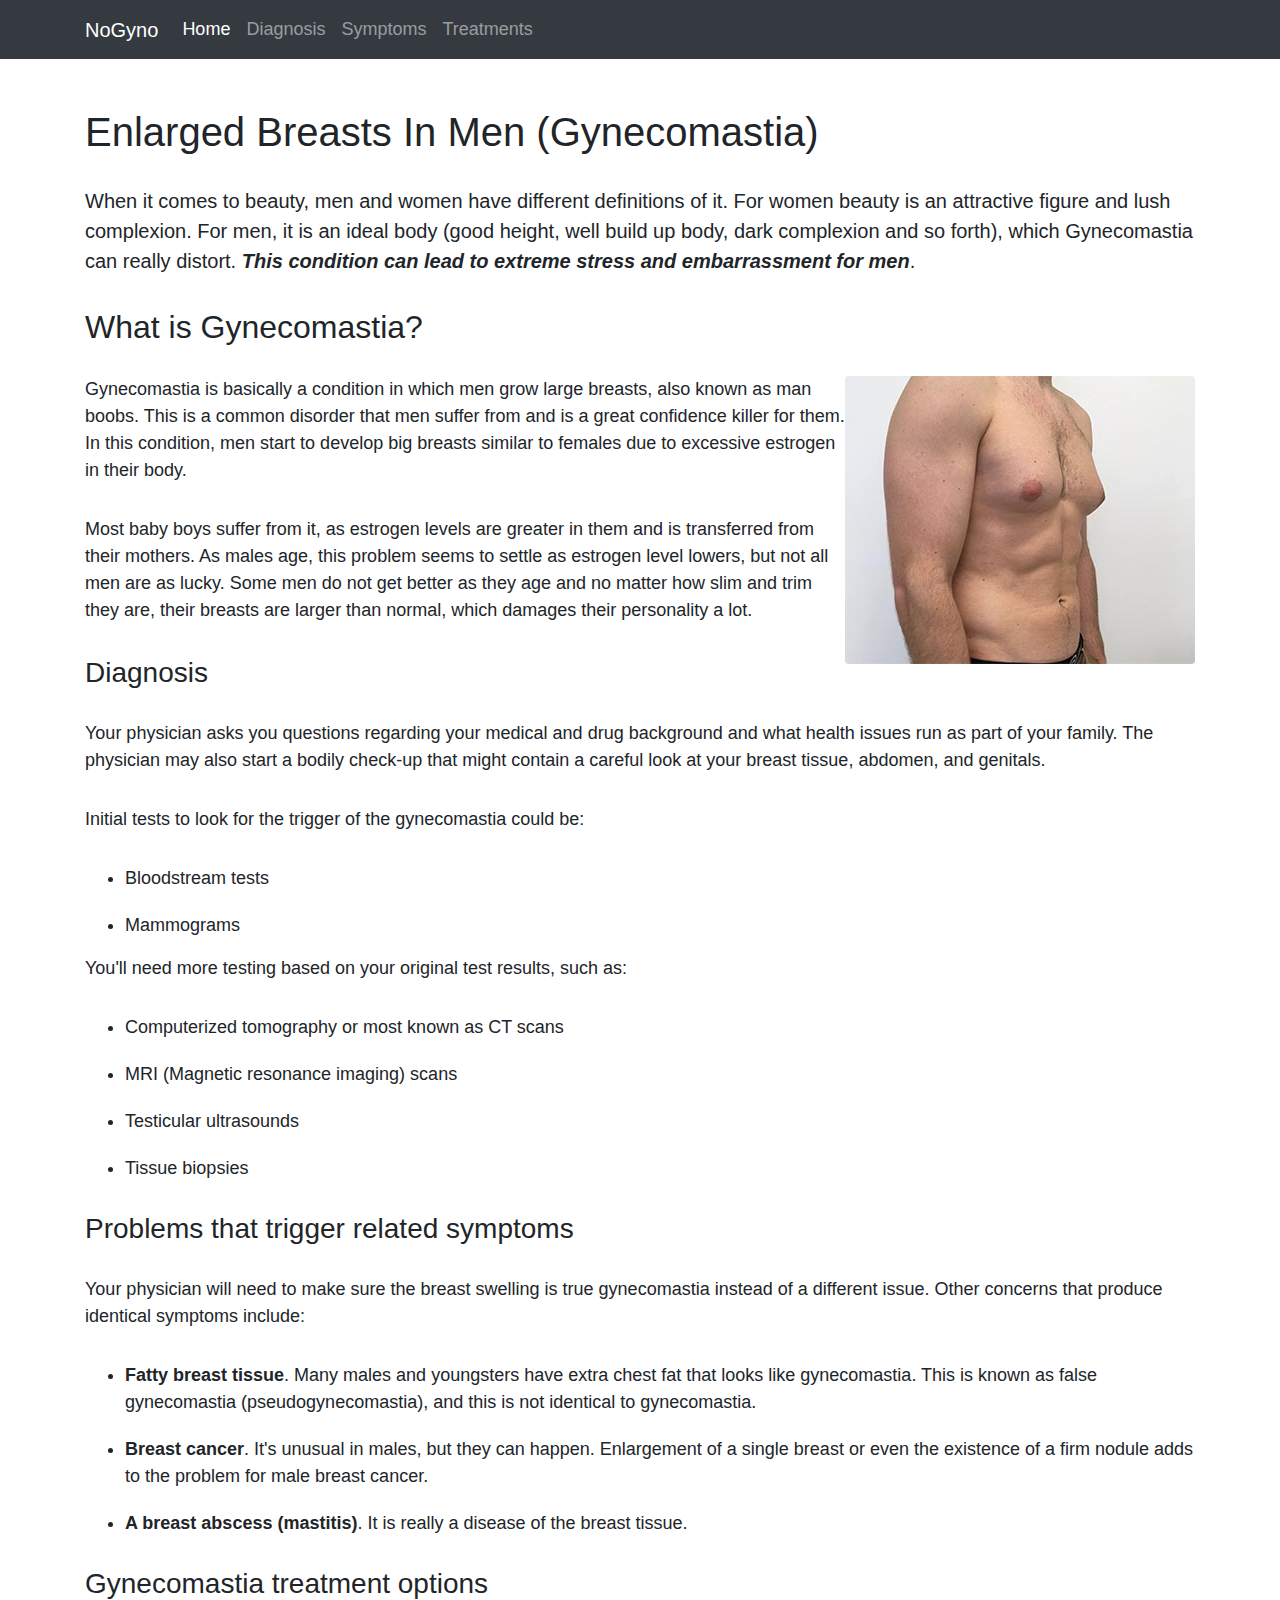
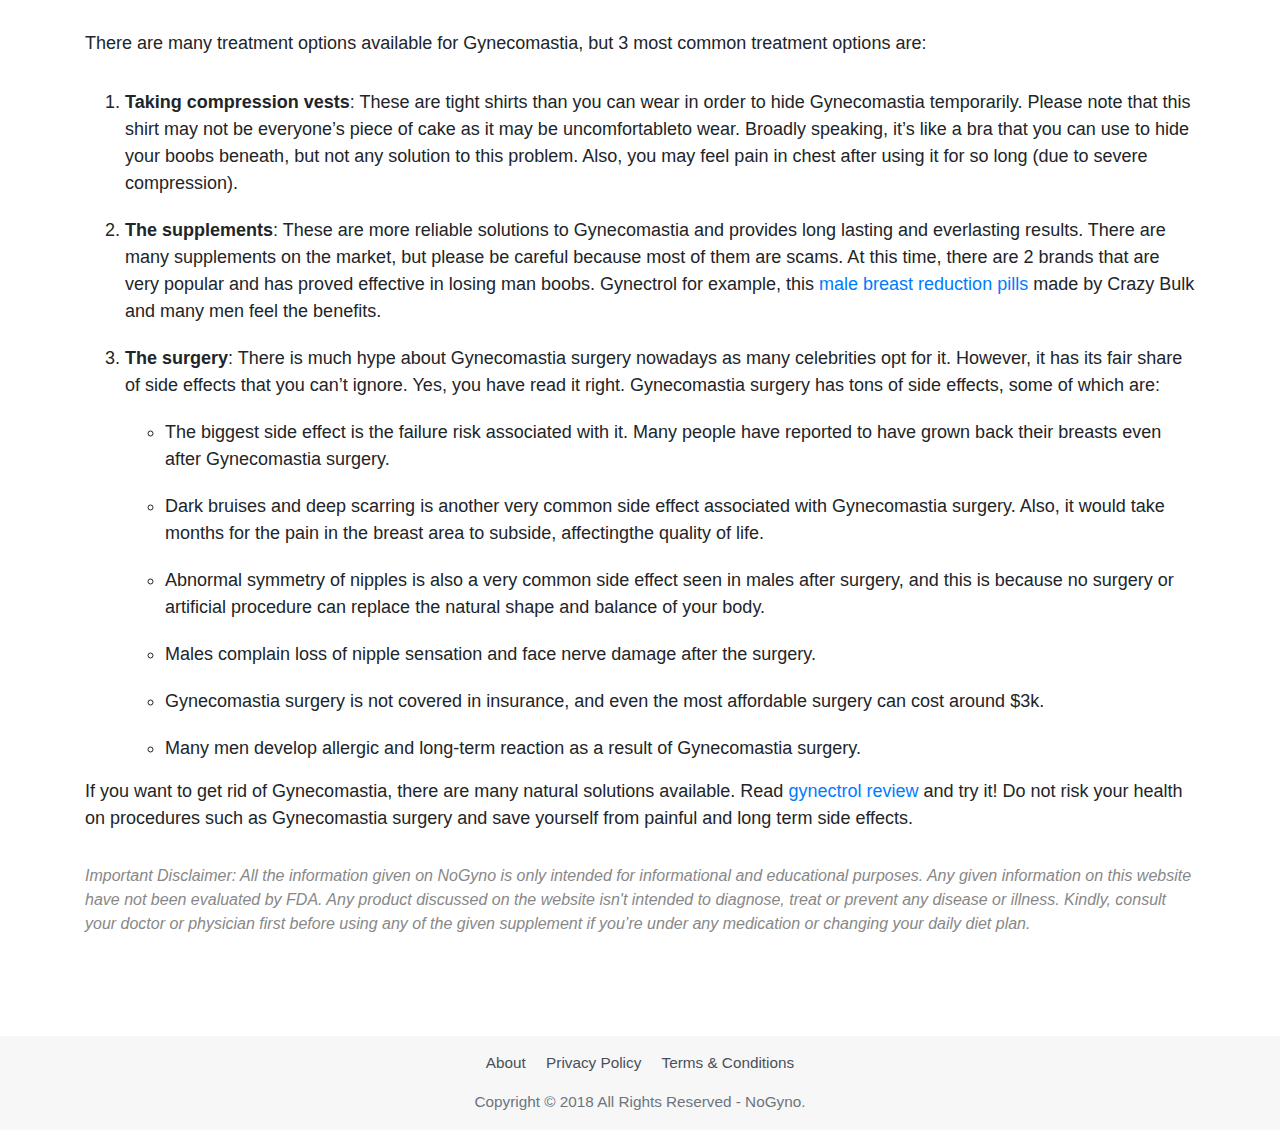
<file: index.html>
<!doctype html>
<html lang="en">
  <head>
    <!-- Required meta tags -->
    <meta charset="utf-8">
    <meta name="viewport" content="width=device-width, initial-scale=1, shrink-to-fit=no">
    <meta name="description" content="Enlarged Breasts In Men (Gynecomastia)">
    <meta name="author" content="Ashley Wilcox">
    <link rel="icon" href="favicon.ico">
    <title>Enlarged Breasts In Men (Gynecomastia) - NoGyno</title>

    <!-- Bootstrap CSS -->
    <link rel="stylesheet" href="https://maxcdn.bootstrapcdn.com/bootstrap/4.0.0/css/bootstrap.min.css" integrity="sha384-Gn5384xqQ1aoWXA+058RXPxPg6fy4IWvTNh0E263XmFcJlSAwiGgFAW/dAiS6JXm" crossorigin="anonymous">
    <link href="style.css" rel="stylesheet">
    <meta property="og:locale" content="en_US" />
<meta property="og:type" content="article" />
<meta property="og:title" content="Enlarged Breasts In Men (Gynecomastia)" />
<meta property="og:description" content="Gynecomastia is basically a condition in which men grow large breasts, also known as man boobs. This is a common disorder that men suffer from and is a great confidence killer for them." />
<meta property="og:url" content="https://nogyno.netlify.com/" />
<meta property="og:site_name" content="Ashley Blog" />
<meta property="article:publisher" content="https://nogyno.netlify.com/" />
<meta property="article:author" content="https://nogyno.netlify.com/" />
<meta property="article:tag" content="gynecomastia" />
<meta property="article:tag" content="man boobs" />
<meta property="article:tag" content="enlarged male breasts" />
<meta property="article:tag" content="male breasts reduction pills" />
<meta property="article:section" content="Gynecomastia" />
<meta property="article:published_time" content="2019-06-06T07:54:10+00:00" />
<meta property="article:modified_time" content="2019-06-17T23:24:01+00:00" />
<meta property="og:updated_time" content="2019-06-17T23:24:01+00:00" />
<meta property="og:image" content="images/gynecomastia.jpg" />
<meta name="twitter:card" content="summary"/>
<meta name="twitter:description" content="Gynecomastia is basically a condition in which men grow large breasts, also known as man boobs. This is a common disorder that men suffer from and is a great confidence killer for them."/>
<meta name="twitter:title" content="Enlarged Breasts In Men (Gynecomastia)"/>
<meta name="twitter:site" content="@iamashleywilcox"/>
<meta name="twitter:domain" content="iamashleywilcox"/>
<meta name="twitter:image" content="images/gynecomastia.jpg"/>
<meta name="twitter:creator" content="@iamashleywilcox"/>
    
  </head>
  <body>

  <header>
      <!-- Fixed navbar -->
      <nav class="navbar navbar-expand-md navbar-dark fixed-top bg-dark">
      <div class="container">
        <a class="navbar-brand" href="https://nogyno.netlify.com/">NoGyno</a>
        <button class="navbar-toggler" type="button" data-toggle="collapse" data-target="#navbarCollapse" aria-controls="navbarCollapse" aria-expanded="false" aria-label="Toggle navigation">
          <span class="navbar-toggler-icon"></span>
        </button>
        <div class="collapse navbar-collapse" id="navbarCollapse">
          <ul class="navbar-nav mr-auto">
            <li class="nav-item active">
              <a class="nav-link" href="https://nogyno.netlify.com/">Home <span class="sr-only">(current)</span></a>
            </li>
            <li class="nav-item">
              <a class="nav-link" href="#Diagnosis">Diagnosis</a>
            </li>
            <li class="nav-item">
              <a class="nav-link" href="#Symptoms">Symptoms</a>
            </li>
            <li class="nav-item">
              <a class="nav-link" href="#Treatments">Treatments</a>
            </li>
          </ul>         
        </div>
        </div>
      </nav>
    </header>

    <!-- Begin page content -->
    <main role="main" class="container">
      <h1 class="mt-5">Enlarged Breasts In Men (Gynecomastia)</h1>
      
      <p class="lead">When it comes to beauty, men and women have different definitions of it. For women beauty is an attractive figure and lush complexion. For men, it is an ideal body (good height, well build up body, dark complexion and so forth), which Gynecomastia can really distort. <span class="fgr">This condition can lead to extreme stress and embarrassment for men</span>.</p>

<h2>What is Gynecomastia?</h2>
<img src="images/gyno-man-boobs.jpg" alt="gynecomastia" class="rounded float-right gbr"><p>Gynecomastia is basically a condition in which men grow large breasts, also known as man boobs. This is a common disorder that men suffer from and is a great confidence killer for them. In this condition, men start to develop big breasts similar to females due to excessive estrogen in their body.</p>

<p>Most baby boys suffer from it, as estrogen levels are greater in them and is transferred from their mothers. As males age, this problem seems to settle as estrogen level lowers, but not all men are as lucky. Some men do not get better as they age and no matter how slim and trim they are, their breasts are larger than normal, which damages their personality a lot.</p>

<h3 id="Diagnosis">Diagnosis</h3>
<p>Your physician asks you questions regarding your medical and drug background and what health issues run as part of your family. The physician may also start a bodily check-up that might contain a careful look at your breast tissue, abdomen, and genitals.</p>

<p>Initial tests to look for the trigger of the gynecomastia could be:</p>
<ul>
<li>Bloodstream tests</li>
<li>Mammograms</li>
</ul>

<p>You'll need more testing based on your original test results, such as:</p>
<ul>
<li>Computerized tomography or most known as CT scans</li>
<li>MRI (Magnetic resonance imaging) scans</li>
<li>Testicular ultrasounds</li>
<li>Tissue biopsies</li>
</ul>

<h3 id="Symptoms">Problems that trigger related symptoms</h3>
<p>Your physician will need to make sure the breast swelling is true gynecomastia instead of a different issue. Other concerns that produce identical symptoms include:</p>
<ul>
<li><b>Fatty breast tissue</b>. Many males and youngsters have extra chest fat that looks like gynecomastia. This is known as false gynecomastia (pseudogynecomastia), and this is not identical to gynecomastia.</li>
<li><b>Breast cancer</b>. It's unusual in males, but they can happen. Enlargement of a single breast or even the existence of a firm nodule adds to the problem for male breast cancer.</li>
<li><b>A breast abscess (mastitis)</b>. It is really a disease of the breast tissue.</li>
</ul>

<h3 id="Treatments">Gynecomastia treatment options</h3>

<p>There are many treatment options available for Gynecomastia, but 3 most common treatment options are:</p>
<ol>
<li><b>Taking compression vests</b>: These are tight shirts than you can wear in order to hide Gynecomastia temporarily. Please note that this shirt may not be everyone’s piece of cake as it may be uncomfortableto wear. Broadly speaking, it’s like a bra that you can use to hide your boobs beneath, but not any solution to this problem. Also, you may feel pain in chest after using it for so long (due to severe compression).</li>

<li><b>The supplements</b>: These are more reliable solutions to Gynecomastia and provides long lasting and everlasting results. There are many supplements on the market, but please be careful because most of them are scams. At this time, there are 2 brands that are very popular and has proved effective in losing man boobs. Gynectrol for example, this <a href="https://www.ashleywilcoxauthor.com/male-breast-reduction-pills/">male breast reduction pills</a> made by Crazy Bulk and many men feel the benefits.</li>

<li><b>The surgery</b>: There is much hype about Gynecomastia surgery nowadays as many celebrities opt for it. However, it has its fair share of side effects that you can’t ignore. Yes, you have read it right. Gynecomastia surgery has tons of side effects, some of which are:
<ul>
 <li>The biggest side effect is the failure risk associated with it. Many people have reported to have grown back their breasts even after Gynecomastia surgery.</li>
<li>Dark bruises and deep scarring is another very common side effect associated with Gynecomastia surgery. Also, it would take months for the pain in the breast area to subside, affectingthe quality of life.</li>
<li>Abnormal symmetry of nipples is also a very common side effect seen in males after surgery, and this is because no surgery or artificial procedure can replace the natural shape and balance of your body.</li>
<li>Males complain loss of nipple sensation and face nerve damage after the surgery.</li>
<li>Gynecomastia surgery is not covered in insurance, and even the most affordable surgery can cost around $3k.</li>
<li>Many men develop allergic and long-term reaction as a result of Gynecomastia surgery.</li>
</ul>
</li>
</ol>

<p>If you want to get rid of Gynecomastia, there are many natural solutions available. Read <a href="https://www.ashleywilcoxauthor.com/gynectrol-review/">gynectrol review</a> and try it! Do not risk your health on procedures such as Gynecomastia surgery and save yourself from painful and long term side effects.</p>

<p class="disclosure">Important Disclaimer: All the information given on NoGyno is only intended for informational and educational purposes. Any given information on this website have not been evaluated by FDA. Any product discussed on the website isn't intended to diagnose, treat or prevent any disease or illness. Kindly, consult your doctor or physician first before using any of the given supplement if you’re under any medication or changing your daily diet plan.</p>
    </main>

<footer class="bd-footer text-muted">
  <div class="container-fluid p-3 p-md-5">
    <ul class="bd-footer-links">
     <li><a href="/about">About</a></li>
     <li><a href="/privacy">Privacy Policy</a></li>
     <li><a href="/terms">Terms & Conditions</a></li>        
    </ul>
    <p>Copyright © 2018 All Rights Reserved - NoGyno.</p>
  </div>
</footer>    

    <script type="application/ld+json">
{
  "@context": "https://schema.org",
  "@type": "NewsArticle",
  "mainEntityOfPage": {
    "@type": "WebPage"    
  },
  "headline": "Article headline",
  "image": [
    "https://nogyno.netlify.com/images/gyno-man-boobs.jpg"    
   ],
  "datePublished": "2019-06-06T07:54:10+00:00",
  "dateModified": "2019-06-17T23:24:01+00:00",
  "author": {
    "@type": "Person",
    "name": "Ashley Wilcox"
  },
   "publisher": {
    "@type": "Organization",
    "name": "NoGynoPowers",
    "logo": {
      "@type": "ImageObject",
      "url": "https://nogyno.netlify.com/images/ashley-wilcox.jpeg"
    }
  },
  "description": "Gynecomastia is basically a condition in which men grow large breasts, also known as man boobs"
}
</script>

    <!-- Optional JavaScript -->
    <!-- jQuery first, then Popper.js, then Bootstrap JS -->
    <script src="https://code.jquery.com/jquery-3.2.1.slim.min.js" integrity="sha384-KJ3o2DKtIkvYIK3UENzmM7KCkRr/rE9/Qpg6aAZGJwFDMVNA/GpGFF93hXpG5KkN" crossorigin="anonymous"></script>
    <script src="https://cdnjs.cloudflare.com/ajax/libs/popper.js/1.12.9/umd/popper.min.js" integrity="sha384-ApNbgh9B+Y1QKtv3Rn7W3mgPxhU9K/ScQsAP7hUibX39j7fakFPskvXusvfa0b4Q" crossorigin="anonymous"></script>
    <script src="https://maxcdn.bootstrapcdn.com/bootstrap/4.0.0/js/bootstrap.min.js" integrity="sha384-JZR6Spejh4U02d8jOt6vLEHfe/JQGiRRSQQxSfFWpi1MquVdAyjUar5+76PVCmYl" crossorigin="anonymous"></script>
  </body>
</html>
</file>
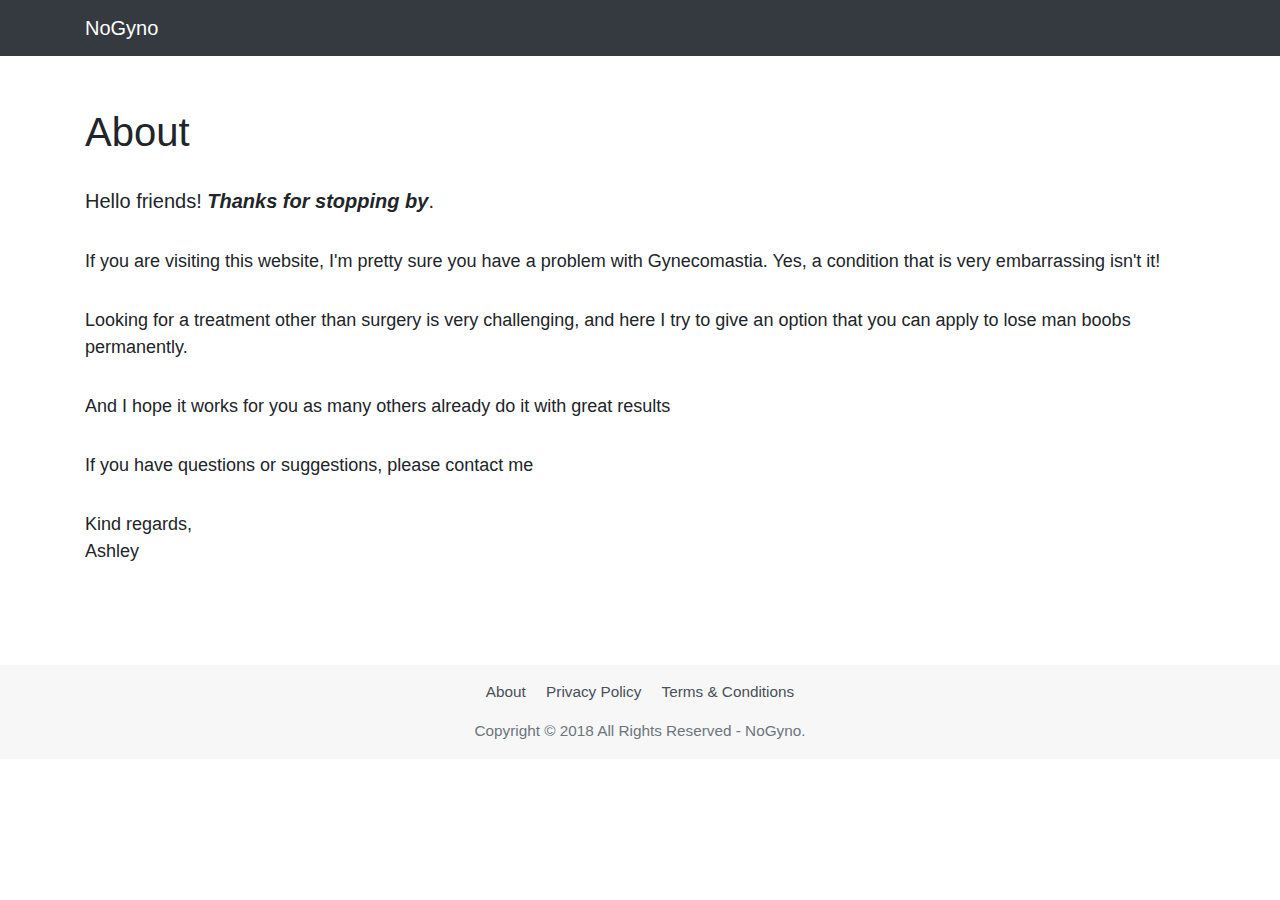
<file: about.html>
<!doctype html>
<html lang="en">
  <head>
    <!-- Required meta tags -->
    <meta charset="utf-8">
    <meta name="viewport" content="width=device-width, initial-scale=1, shrink-to-fit=no">    
    <meta name="author" content="Ashley Wilcox">
    <link rel="icon" href="favicon.ico">
    <title>About - NoGyno</title>

    <!-- Bootstrap CSS -->
    <link rel="stylesheet" href="https://maxcdn.bootstrapcdn.com/bootstrap/4.0.0/css/bootstrap.min.css" integrity="sha384-Gn5384xqQ1aoWXA+058RXPxPg6fy4IWvTNh0E263XmFcJlSAwiGgFAW/dAiS6JXm" crossorigin="anonymous">
    <link href="style.css" rel="stylesheet">
        
  </head>
  <body>

  <header>
      <!-- Fixed navbar -->
      <nav class="navbar navbar-expand-md navbar-dark fixed-top bg-dark">
      <div class="container">
        <a class="navbar-brand" href="./">NoGyno</a>
        <button class="navbar-toggler" type="button" data-toggle="collapse" data-target="#navbarCollapse" aria-controls="navbarCollapse" aria-expanded="false" aria-label="Toggle navigation">
          <span class="navbar-toggler-icon"></span>
        </button>        
        </div>
      </nav>
    </header>

    <!-- Begin page content -->
    <main role="main" class="container">
      <h1 class="mt-5">About</h1>
      
      <p class="lead">Hello friends! <span class="fgr">Thanks for stopping by</span>.</p>

<p>If you are visiting this website, I'm pretty sure you have a problem with Gynecomastia. Yes, a condition that is very embarrassing isn't it!</p>
<p>Looking for a treatment other than surgery is very challenging, and here I try to give an option that you can apply to lose man boobs permanently.</p>
<p>And I hope it works for you as many others already do it with great results</p>
<p>If you have questions or suggestions, please contact me</p>
<p>Kind regards,<br>Ashley</p>

    </main>

<footer class="bd-footer text-muted">
  <div class="container-fluid p-3 p-md-5">
    <ul class="bd-footer-links">
     <li><a href="/about">About</a></li>
     <li><a href="/privacy">Privacy Policy</a></li>
     <li><a href="/terms">Terms & Conditions</a></li>        
    </ul>
    <p>Copyright © 2018 All Rights Reserved - NoGyno.</p>
  </div>
</footer>    

    <!-- Optional JavaScript -->
    <!-- jQuery first, then Popper.js, then Bootstrap JS -->
    <script src="https://code.jquery.com/jquery-3.2.1.slim.min.js" integrity="sha384-KJ3o2DKtIkvYIK3UENzmM7KCkRr/rE9/Qpg6aAZGJwFDMVNA/GpGFF93hXpG5KkN" crossorigin="anonymous"></script>
    <script src="https://cdnjs.cloudflare.com/ajax/libs/popper.js/1.12.9/umd/popper.min.js" integrity="sha384-ApNbgh9B+Y1QKtv3Rn7W3mgPxhU9K/ScQsAP7hUibX39j7fakFPskvXusvfa0b4Q" crossorigin="anonymous"></script>
    <script src="https://maxcdn.bootstrapcdn.com/bootstrap/4.0.0/js/bootstrap.min.js" integrity="sha384-JZR6Spejh4U02d8jOt6vLEHfe/JQGiRRSQQxSfFWpi1MquVdAyjUar5+76PVCmYl" crossorigin="anonymous"></script>
  </body>
</html>
</file>
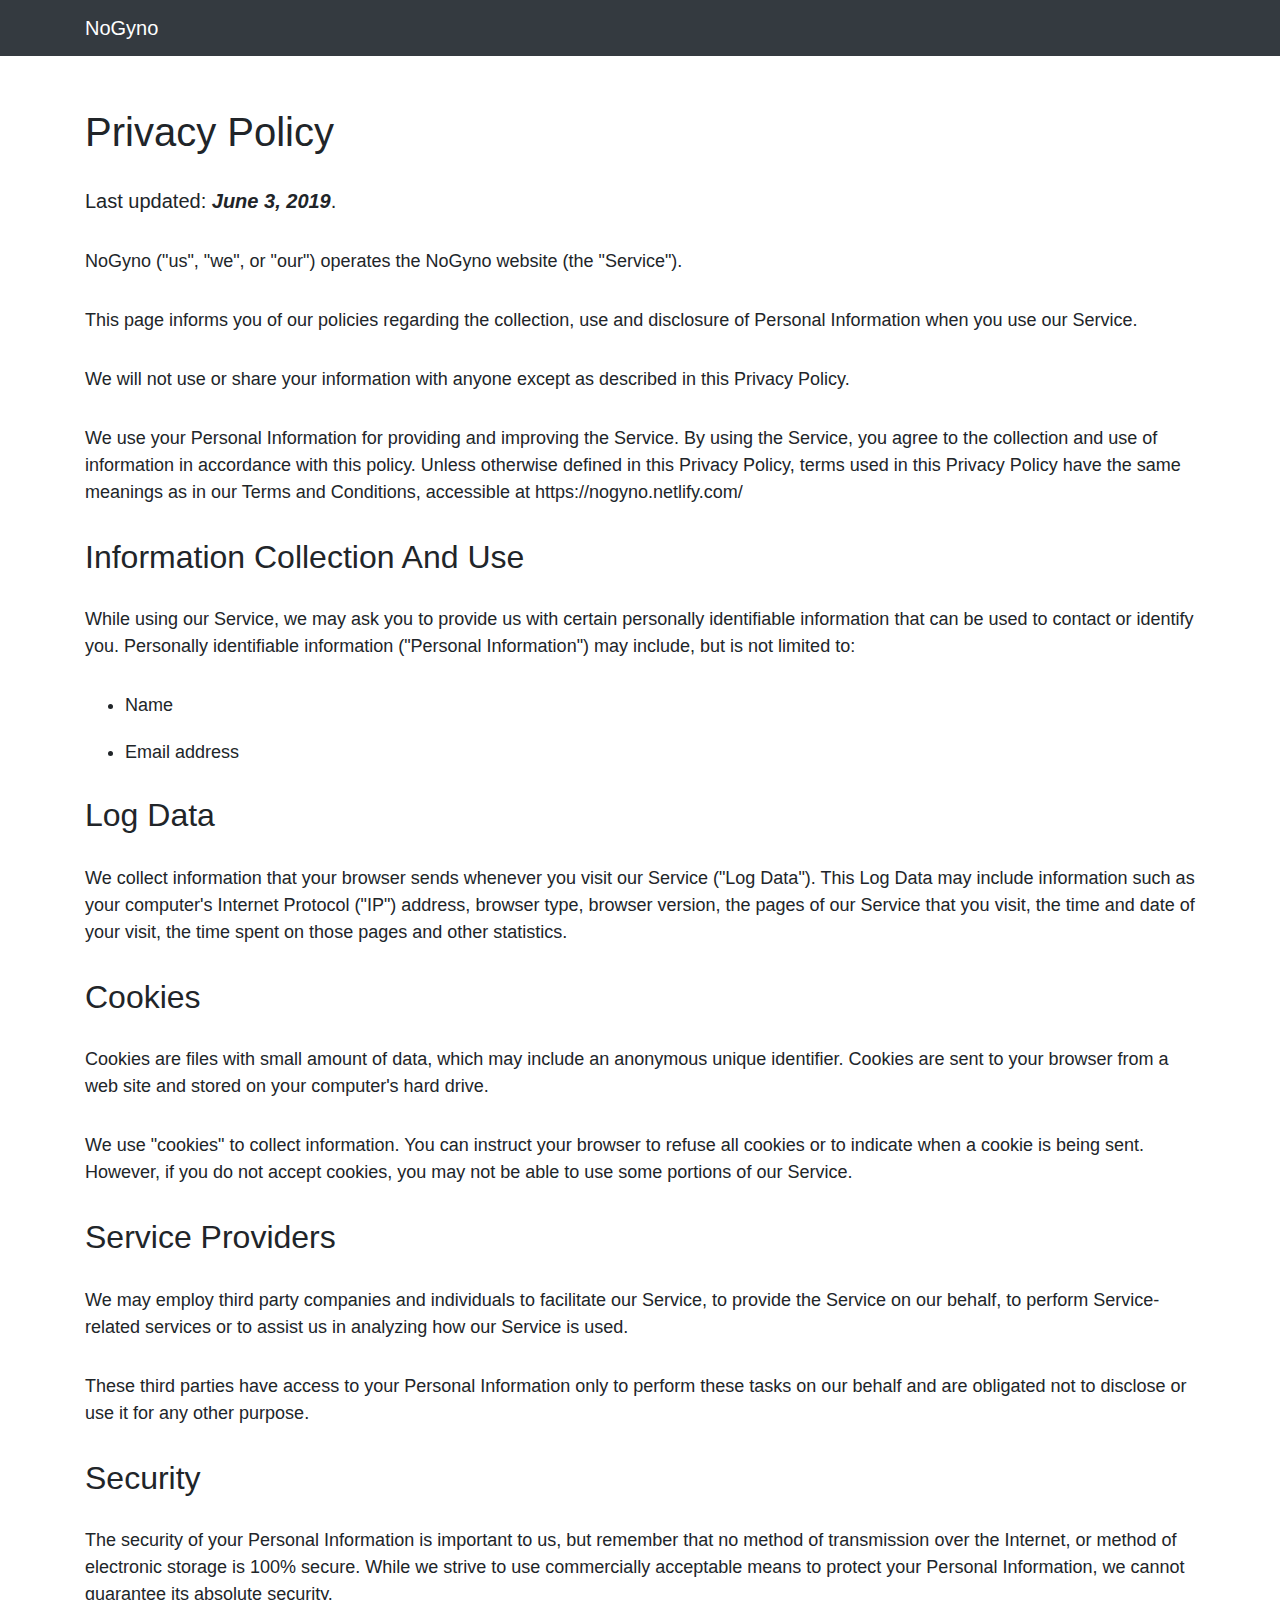
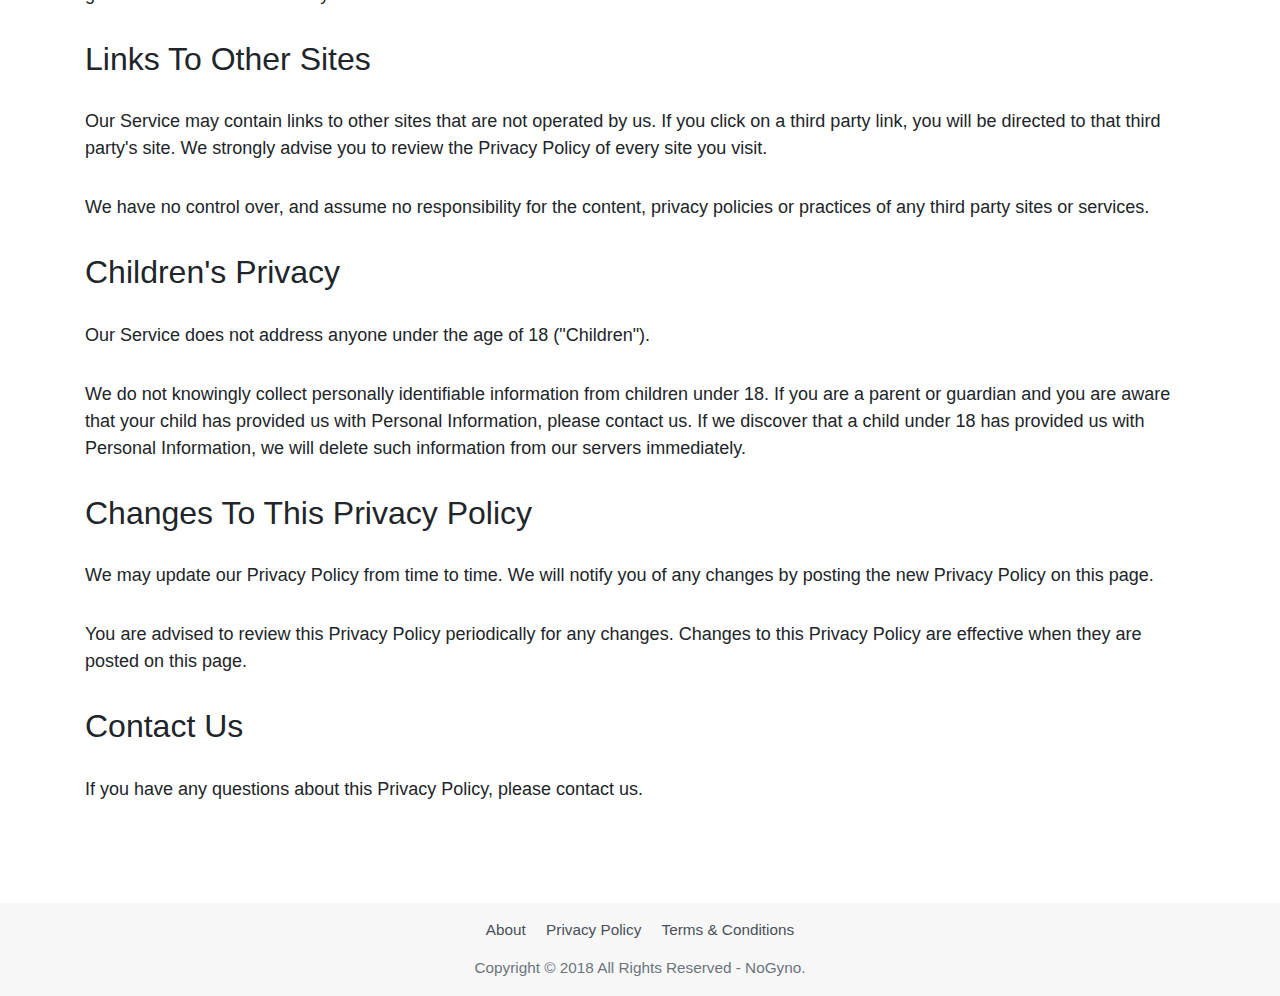
<file: privacy.html>
<!doctype html>
<html lang="en">
  <head>
    <!-- Required meta tags -->
    <meta charset="utf-8">
    <meta name="viewport" content="width=device-width, initial-scale=1, shrink-to-fit=no">    
    <meta name="author" content="Ashley Wilcox">
    <link rel="icon" href="favicon.ico">
    <title>Privacy Policy - NoGyno</title>

    <!-- Bootstrap CSS -->
    <link rel="stylesheet" href="https://maxcdn.bootstrapcdn.com/bootstrap/4.0.0/css/bootstrap.min.css" integrity="sha384-Gn5384xqQ1aoWXA+058RXPxPg6fy4IWvTNh0E263XmFcJlSAwiGgFAW/dAiS6JXm" crossorigin="anonymous">
    <link href="style.css" rel="stylesheet">
        
  </head>
  <body>

  <header>
      <!-- Fixed navbar -->
      <nav class="navbar navbar-expand-md navbar-dark fixed-top bg-dark">
      <div class="container">
        <a class="navbar-brand" href="./">NoGyno</a>
        <button class="navbar-toggler" type="button" data-toggle="collapse" data-target="#navbarCollapse" aria-controls="navbarCollapse" aria-expanded="false" aria-label="Toggle navigation">
          <span class="navbar-toggler-icon"></span>
        </button>        
        </div>
      </nav>
    </header>

    <!-- Begin page content -->
    <main role="main" class="container">
      <h1 class="mt-5">Privacy Policy</h1>      
      <p class="lead">Last updated: <span class="fgr">June 3, 2019</span>.</p>
<p>NoGyno ("us", "we", or "our") operates the NoGyno website (the "Service").</p><p>This page informs you of our policies regarding the collection, use and disclosure of Personal Information when you use our Service.</p><p>We will not use or share your information with anyone except as described in this Privacy Policy.</p><p>We use your Personal Information for providing and improving the Service. By using the Service, you agree to the collection and use of information in accordance with this policy. Unless otherwise defined in this Privacy Policy, terms used in this Privacy Policy have the same meanings as in our Terms and Conditions, accessible at https://nogyno.netlify.com/</p><h2>Information Collection And Use</h2><p>While using our Service, we may ask you to provide us with certain personally identifiable information that can be used to contact or identify you. Personally identifiable information ("Personal Information") may include, but is not limited to:</p><ul><li>Name</li><li>Email address</li></ul><h2>Log Data</h2><p>We collect information that your browser sends whenever you visit our Service ("Log Data"). This Log Data may include information such as your computer's Internet Protocol ("IP") address, browser type, browser version, the pages of our Service that you visit, the time and date of your visit, the time spent on those pages and other statistics.</p><h2>Cookies</h2><p>Cookies are files with small amount of data, which may include an anonymous unique identifier. Cookies are sent to your browser from a web site and stored on your computer's hard drive.</p><p>We use "cookies" to collect information. You can instruct your browser to refuse all cookies or to indicate when a cookie is being sent. However, if you do not accept cookies, you may not be able to use some portions of our Service.</p><h2>Service Providers</h2><p>We may employ third party companies and individuals to facilitate our Service, to provide the Service on our behalf, to perform Service-related services or to assist us in analyzing how our Service is used.</p><p>These third parties have access to your Personal Information only to perform these tasks on our behalf and are obligated not to disclose or use it for any other purpose.</p><h2>Security</h2><p>The security of your Personal Information is important to us, but remember that no method of transmission over the Internet, or method of electronic storage is 100% secure. While we strive to use commercially acceptable means to protect your Personal Information, we cannot guarantee its absolute security.</p><h2>Links To Other Sites</h2><p>Our Service may contain links to other sites that are not operated by us. If you click on a third party link, you will be directed to that third party's site. We strongly advise you to review the Privacy Policy of every site you visit.</p><p>We have no control over, and assume no responsibility for the content, privacy policies or practices of any third party sites or services.</p><h2>Children's Privacy</h2><p>Our Service does not address anyone under the age of 18 ("Children").</p><p>We do not knowingly collect personally identifiable information from children under 18. If you are a parent or guardian and you are aware that your child has provided us with Personal Information, please contact us. If we discover that a child under 18 has provided us with Personal Information, we will delete such information from our servers immediately.</p><h2>Changes To This Privacy Policy</h2><p>We may update our Privacy Policy from time to time. We will notify you of any changes by posting the new Privacy Policy on this page.</p><p>You are advised to review this Privacy Policy periodically for any changes. Changes to this Privacy Policy are effective when they are posted on this page.</p><h2>Contact Us</h2><p>If you have any questions about this Privacy Policy, please contact us.</p>
    </main>

<footer class="bd-footer text-muted">
  <div class="container-fluid p-3 p-md-5">
    <ul class="bd-footer-links">
     <li><a href="/about">About</a></li>
     <li><a href="/privacy">Privacy Policy</a></li>
     <li><a href="/terms">Terms & Conditions</a></li>        
    </ul>
    <p>Copyright © 2018 All Rights Reserved - NoGyno.</p>
  </div>
</footer>
    <!-- Optional JavaScript -->
    <!-- jQuery first, then Popper.js, then Bootstrap JS -->
    <script src="https://code.jquery.com/jquery-3.2.1.slim.min.js" integrity="sha384-KJ3o2DKtIkvYIK3UENzmM7KCkRr/rE9/Qpg6aAZGJwFDMVNA/GpGFF93hXpG5KkN" crossorigin="anonymous"></script>
    <script src="https://cdnjs.cloudflare.com/ajax/libs/popper.js/1.12.9/umd/popper.min.js" integrity="sha384-ApNbgh9B+Y1QKtv3Rn7W3mgPxhU9K/ScQsAP7hUibX39j7fakFPskvXusvfa0b4Q" crossorigin="anonymous"></script>
    <script src="https://maxcdn.bootstrapcdn.com/bootstrap/4.0.0/js/bootstrap.min.js" integrity="sha384-JZR6Spejh4U02d8jOt6vLEHfe/JQGiRRSQQxSfFWpi1MquVdAyjUar5+76PVCmYl" crossorigin="anonymous"></script>
  </body>
</html>
</file>
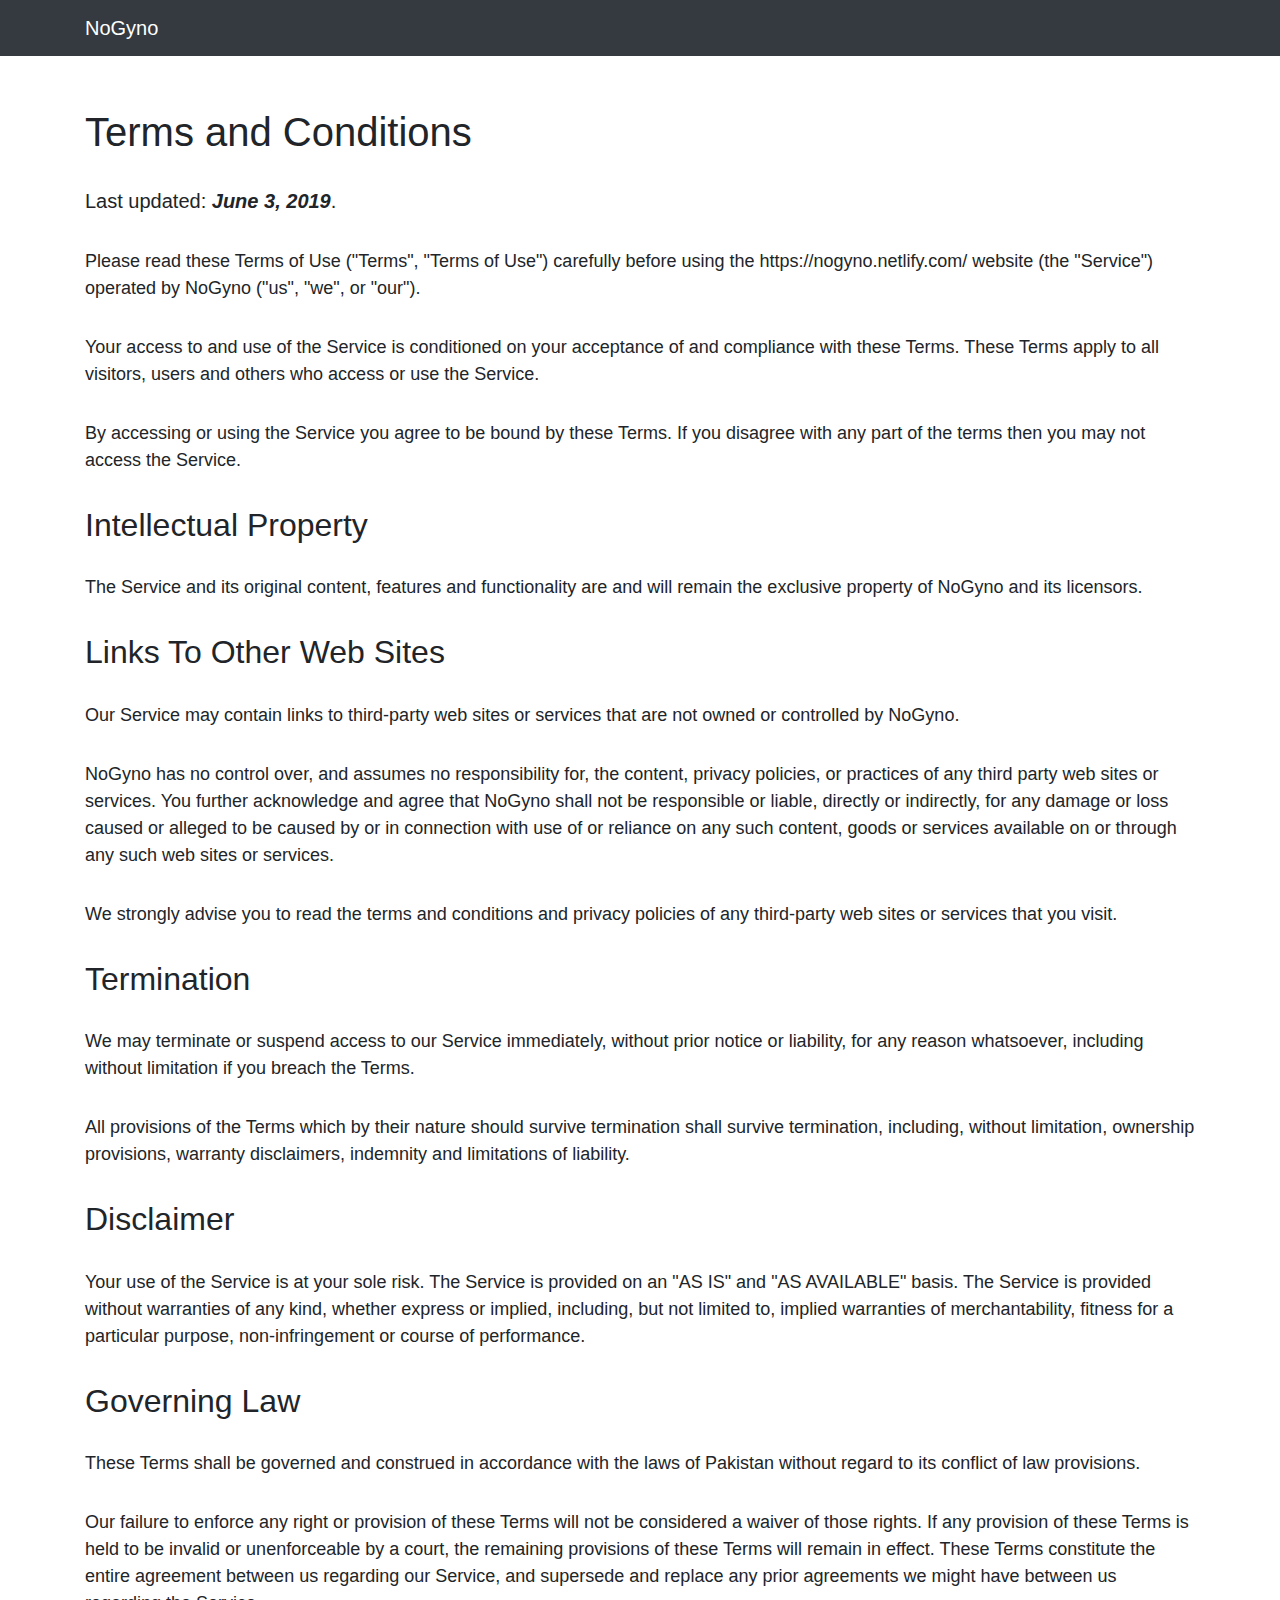
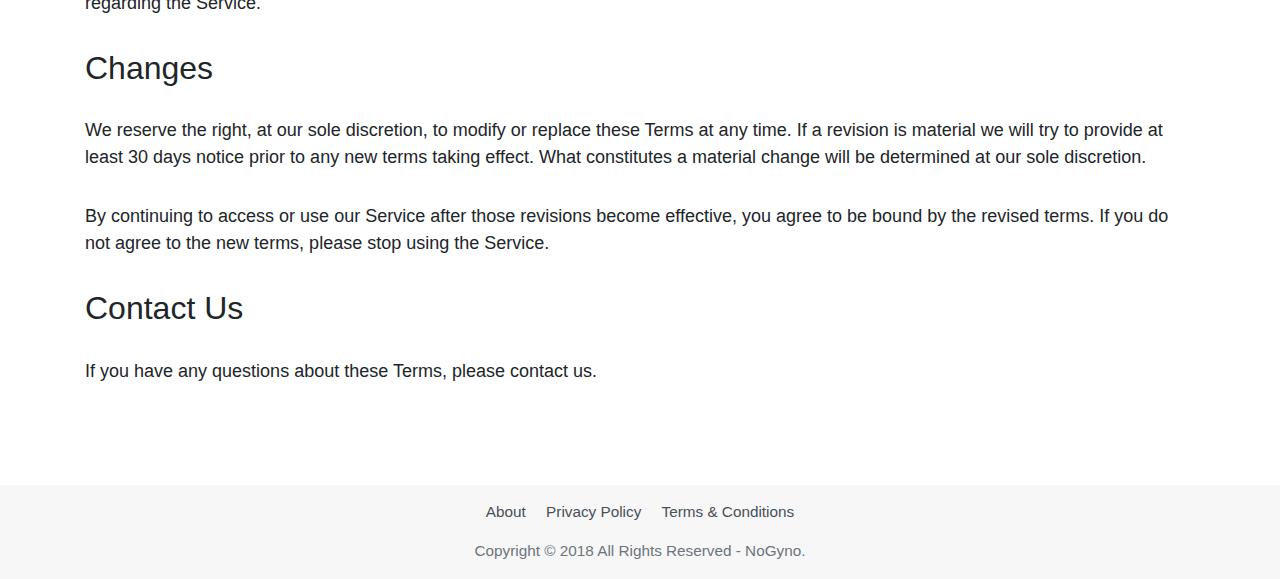
<file: terms.html>
<!doctype html>
<html lang="en">
  <head>
    <!-- Required meta tags -->
    <meta charset="utf-8">
    <meta name="viewport" content="width=device-width, initial-scale=1, shrink-to-fit=no">    
    <meta name="author" content="Ashley Wilcox">
    <link rel="icon" href="favicon.ico">
    <title>Terms and Conditions - NoGyno</title>

    <!-- Bootstrap CSS -->
    <link rel="stylesheet" href="https://maxcdn.bootstrapcdn.com/bootstrap/4.0.0/css/bootstrap.min.css" integrity="sha384-Gn5384xqQ1aoWXA+058RXPxPg6fy4IWvTNh0E263XmFcJlSAwiGgFAW/dAiS6JXm" crossorigin="anonymous">
    <link href="style.css" rel="stylesheet">
        
  </head>
  <body>

  <header>
      <!-- Fixed navbar -->
      <nav class="navbar navbar-expand-md navbar-dark fixed-top bg-dark">
      <div class="container">
        <a class="navbar-brand" href="./">NoGyno</a>
        <button class="navbar-toggler" type="button" data-toggle="collapse" data-target="#navbarCollapse" aria-controls="navbarCollapse" aria-expanded="false" aria-label="Toggle navigation">
          <span class="navbar-toggler-icon"></span>
        </button>        
        </div>
      </nav>
    </header>

    <!-- Begin page content -->
    <main role="main" class="container">
      <h1 class="mt-5">Terms and Conditions</h1>
      
      <p class="lead">Last updated: <span class="fgr">June 3, 2019</span>.</p>

<p>Please read these Terms of Use ("Terms", "Terms of Use") carefully before using the https://nogyno.netlify.com/ website (the "Service") operated by NoGyno ("us", "we", or "our").</p><p>Your access to and use of the Service is conditioned on your acceptance of and compliance with these Terms. These Terms apply to all visitors, users and others who access or use the Service.</p><p>By accessing or using the Service you agree to be bound by these Terms. If you disagree with any part of the terms then you may not access the Service.</p><h2>Intellectual Property</h2><p>The Service and its original content, features and functionality are and will remain the exclusive property of NoGyno and its licensors.</p><h2>Links To Other Web Sites</h2><p>Our Service may contain links to third-party web sites or services that are not owned or controlled by NoGyno.</p><p>NoGyno has no control over, and assumes no responsibility for, the content, privacy policies, or practices of any third party web sites or services. You further acknowledge and agree that NoGyno shall not be responsible or liable, directly or indirectly, for any damage or loss caused or alleged to be caused by or in connection with use of or reliance on any such content, goods or services available on or through any such web sites or services.</p><p>We strongly advise you to read the terms and conditions and privacy policies of any third-party web sites or services that you visit.</p><h2>Termination</h2><p>We may terminate or suspend access to our Service immediately, without prior notice or liability, for any reason whatsoever, including without limitation if you breach the Terms.</p><p>All provisions of the Terms which by their nature should survive termination shall survive termination, including, without limitation, ownership provisions, warranty disclaimers, indemnity and limitations of liability.</p><h2>Disclaimer</h2><p>Your use of the Service is at your sole risk. The Service is provided on an "AS IS" and "AS AVAILABLE" basis. The Service is provided without warranties of any kind, whether express or implied, including, but not limited to, implied warranties of merchantability, fitness for a particular purpose, non-infringement or course of performance.</p><h2>Governing Law</h2><p>These Terms shall be governed and construed in accordance with the laws of Pakistan without regard to its conflict of law provisions.</p><p>Our failure to enforce any right or provision of these Terms will not be considered a waiver of those rights. If any provision of these Terms is held to be invalid or unenforceable by a court, the remaining provisions of these Terms will remain in effect. These Terms constitute the entire agreement between us regarding our Service, and supersede and replace any prior agreements we might have between us regarding the Service.</p><h2>Changes</h2><p>We reserve the right, at our sole discretion, to modify or replace these Terms at any time. If a revision is material we will try to provide at least 30 days notice prior to any new terms taking effect. What constitutes a material change will be determined at our sole discretion.</p><p>By continuing to access or use our Service after those revisions become effective, you agree to be bound by the revised terms. If you do not agree to the new terms, please stop using the Service.</p><h2>Contact Us</h2><p>If you have any questions about these Terms, please contact us.</p>

    </main>

<footer class="bd-footer text-muted">
  <div class="container-fluid p-3 p-md-5">
    <ul class="bd-footer-links">
     <li><a href="/about">About</a></li>
     <li><a href="/privacy">Privacy Policy</a></li>
     <li><a href="/terms">Terms & Conditions</a></li>              
    </ul>
    <p>Copyright © 2018 All Rights Reserved - NoGyno.</p>
  </div>
</footer>

    <!-- Optional JavaScript -->
    <!-- jQuery first, then Popper.js, then Bootstrap JS -->
    <script src="https://code.jquery.com/jquery-3.2.1.slim.min.js" integrity="sha384-KJ3o2DKtIkvYIK3UENzmM7KCkRr/rE9/Qpg6aAZGJwFDMVNA/GpGFF93hXpG5KkN" crossorigin="anonymous"></script>
    <script src="https://cdnjs.cloudflare.com/ajax/libs/popper.js/1.12.9/umd/popper.min.js" integrity="sha384-ApNbgh9B+Y1QKtv3Rn7W3mgPxhU9K/ScQsAP7hUibX39j7fakFPskvXusvfa0b4Q" crossorigin="anonymous"></script>
    <script src="https://maxcdn.bootstrapcdn.com/bootstrap/4.0.0/js/bootstrap.min.js" integrity="sha384-JZR6Spejh4U02d8jOt6vLEHfe/JQGiRRSQQxSfFWpi1MquVdAyjUar5+76PVCmYl" crossorigin="anonymous"></script>
  </body>
</html>
</file>
<file: style.css>
/* Sticky footer styles
-------------------------------------------------- */
html {
  position: relative;
  min-height: 100%;
}
body {  
  margin-bottom: 60px;
  font-size:18px !important;
}
main.container {margin-bottom: 100px;}
main h1, main h2, main h3 {
margin: 30px 0 30px;
}
main p{margin-bottom: 2rem;}
main ol > li, main ul > li {margin-bottom: 15px;}
main span.fgr{font-style: italic;font-weight: bold;}
main ul, main li {margin-top: 20px;}
main .disclosure{font-size: 16px;font-style: italic;color:#888;}


.bd-footer {font-size: 85%;text-align: center;background-color: #f7f7f7;position: absolute;width:100%;}
.p-3 {padding: 1rem!important;}
.bd-footer-links {padding-left: 0;margin-bottom: 1rem;}
.bd-footer-links li {display: inline-block;}
.bd-footer-links li+li {margin-left: 1rem;}
.bd-footer a {font-weight: 500;color: #495057;}
.bd-footer p {margin-bottom: 0;}


/* Custom page CSS
-------------------------------------------------- */
/* Not required for template or sticky footer method. */

body > .container {
  padding: 60px 15px 0;
}

.footer > .container {
  padding-right: 15px;
  padding-left: 15px;
}

code {
  font-size: 80%;
}
@media screen and (max-width: 480px){
  body > .container{padding: 20px 15px 0;}
  .float-right{float:none;}
  main img.gbr {
    width: 100%;
    margin-bottom: 20px;
    display: block;
}

}
</file>
